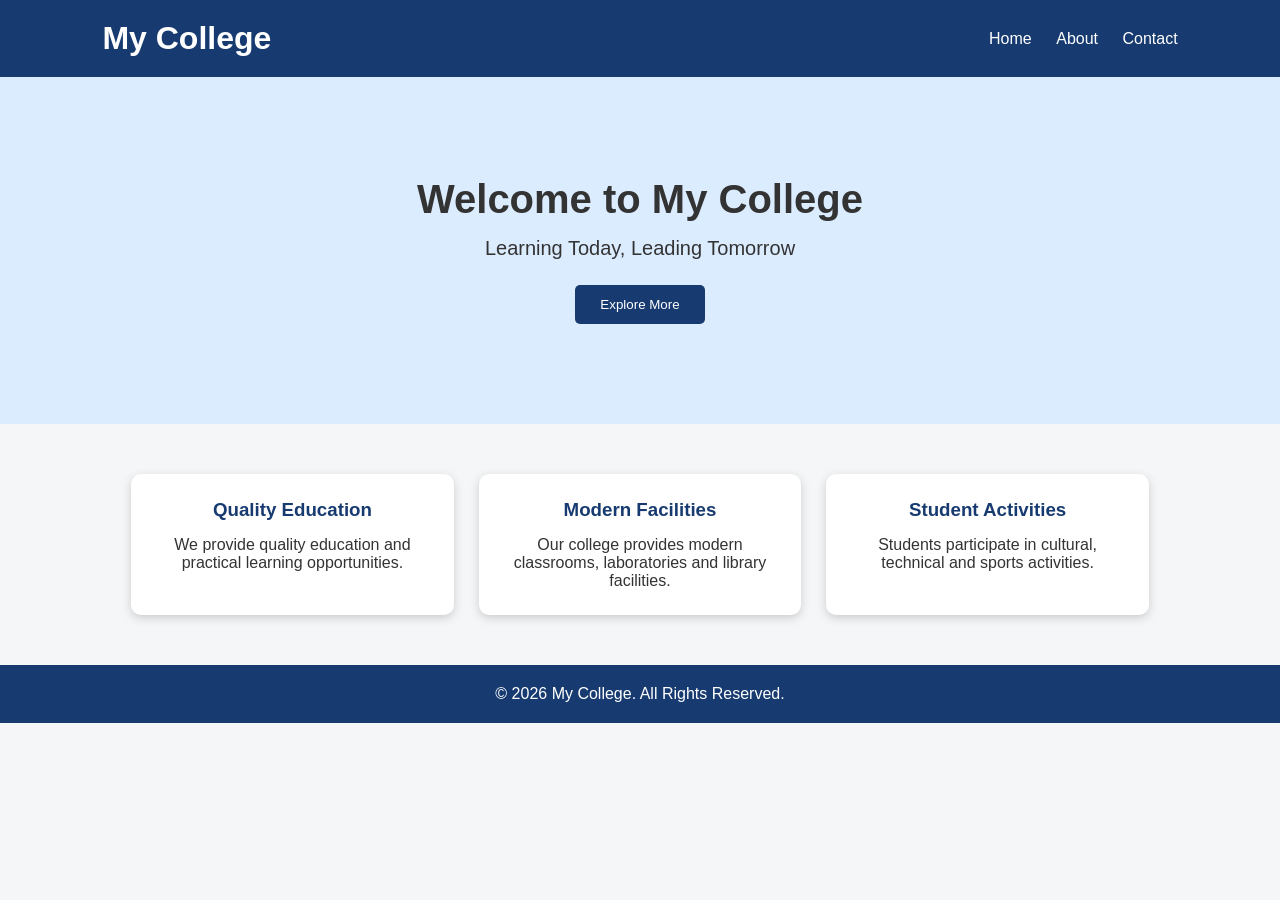
<file: index.html>
<!DOCTYPE html>
<html>
<head>
    <title>My College</title>
    <meta name="viewport" content="width=device-width, initial-scale=1.0">
    <link rel="stylesheet" href="style.css">
</head>

<body>

<header>
    <h1>My College</h1>

    <nav>
        <a href="index.html">Home</a>
        <a href="about.html">About</a>
        <a href="contact.html">Contact</a>
    </nav>
</header>

<section class="hero">
    <h2>Welcome to My College</h2>
    <p>Learning Today, Leading Tomorrow</p>
    <button>Explore More</button>
</section>

<section class="cards">

    <div class="card">
        <h3>Quality Education</h3>
        <p>We provide quality education and practical learning opportunities.</p>
    </div>

    <div class="card">
        <h3>Modern Facilities</h3>
        <p>Our college provides modern classrooms, laboratories and library facilities.</p>
    </div>

    <div class="card">
        <h3>Student Activities</h3>
        <p>Students participate in cultural, technical and sports activities.</p>
    </div>

</section>

<footer>
    <p>© 2026 My College. All Rights Reserved.</p>
</footer>

</body>
</html>
</file>
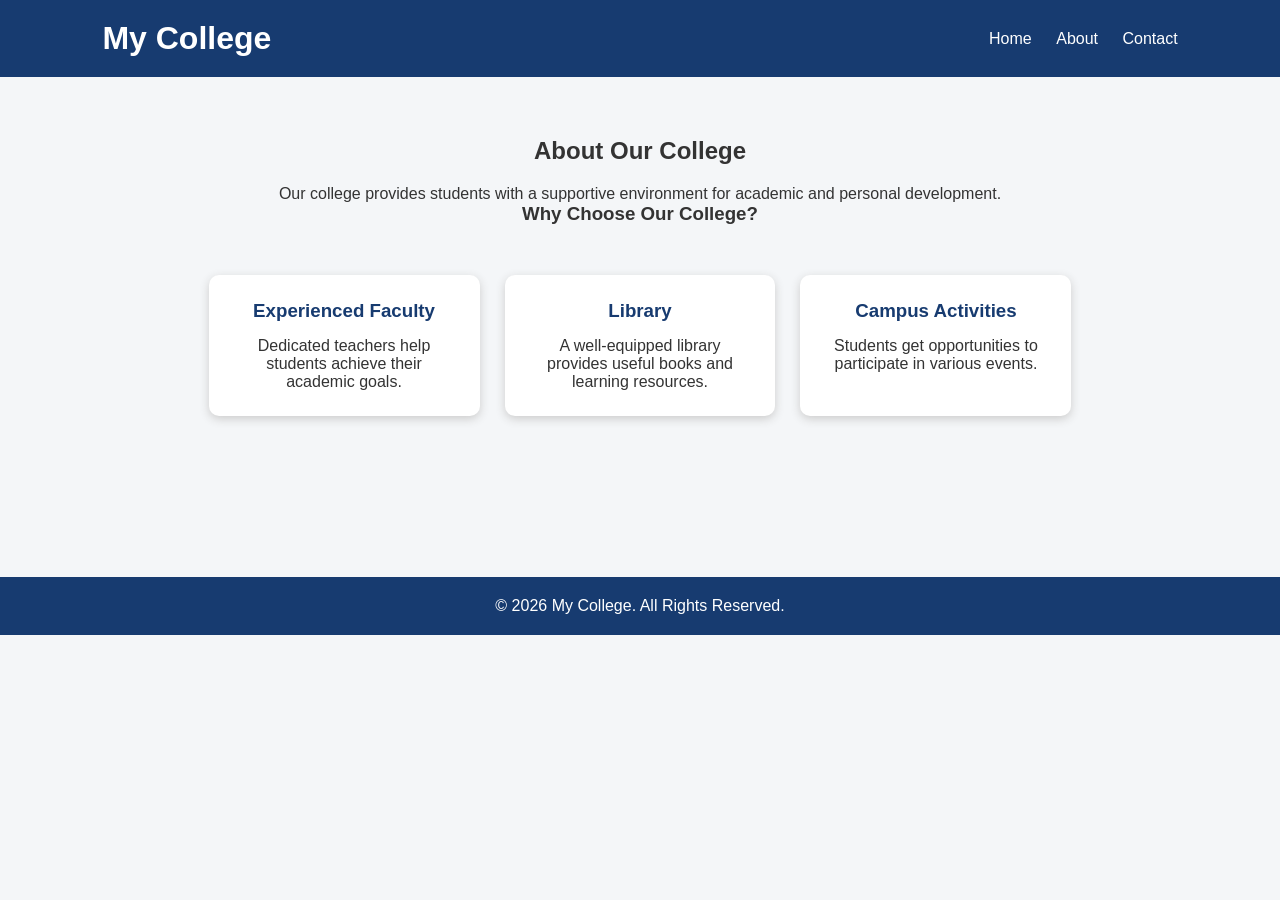
<file: about.html>
<!DOCTYPE html>
<html>
<head>
    <title>About My College</title>
    <meta name="viewport" content="width=device-width, initial-scale=1.0">
    <link rel="stylesheet" href="style.css">
</head>

<body>

<header>
    <h1>My College</h1>

    <nav>
        <a href="index.html">Home</a>
        <a href="about.html">About</a>
        <a href="contact.html">Contact</a>
    </nav>
</header>

<section class="content">
    <h2>About Our College</h2>

    <p>
        Our college provides students with a supportive environment
        for academic and personal development.
    </p>

    <h3>Why Choose Our College?</h3>

    <div class="cards">
        <div class="card">
            <h3>Experienced Faculty</h3>
            <p>Dedicated teachers help students achieve their academic goals.</p>
        </div>

        <div class="card">
            <h3>Library</h3>
            <p>A well-equipped library provides useful books and learning resources.</p>
        </div>

        <div class="card">
            <h3>Campus Activities</h3>
            <p>Students get opportunities to participate in various events.</p>
        </div>
    </div>
</section>

<footer>
    <p>© 2026 My College. All Rights Reserved.</p>
</footer>

</body>
</html>
</file>
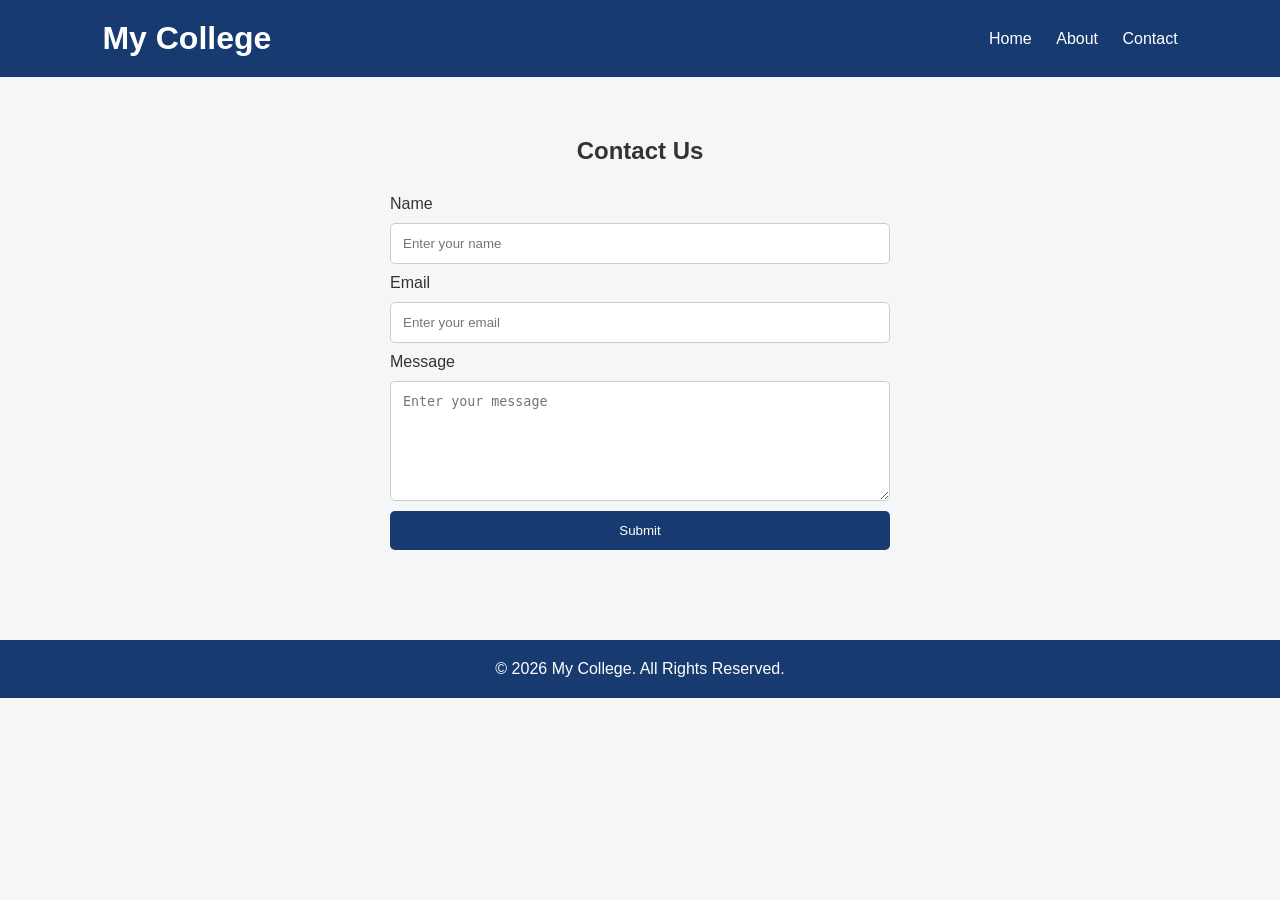
<file: contact.html>
<!DOCTYPE html>
<html>
<head>
    <title>Contact My College</title>
    <meta name="viewport" content="width=device-width, initial-scale=1.0">
    <link rel="stylesheet" href="style.css">
</head>

<body>

<header>
    <h1>My College</h1>

    <nav>
        <a href="index.html">Home</a>
        <a href="about.html">About</a>
        <a href="contact.html">Contact</a>
    </nav>
</header>

<section class="content">
    <h2>Contact Us</h2>

    <form>
        <label>Name</label>
        <input type="text" placeholder="Enter your name">

        <label>Email</label>
        <input type="email" placeholder="Enter your email">

        <label>Message</label>
        <textarea placeholder="Enter your message"></textarea>

        <button type="submit">Submit</button>
    </form>
</section>

<footer>
    <p>© 2026 My College. All Rights Reserved.</p>
</footer>

</body>
</html>
</file>
<file: style.css>
* {
    box-sizing: border-box;
    margin: 0;
    padding: 0;
}

body {
    font-family: Arial, sans-serif;
    background-color: #f4f6f8;
    color: #333;
}

header {
    background-color: #173b70;
    color: white;
    padding: 20px 8%;
    display: flex;
    justify-content: space-between;
    align-items: center;
}

nav a {
    color: white;
    text-decoration: none;
    margin-left: 20px;
}

nav a:hover {
    text-decoration: underline;
}

.hero {
    text-align: center;
    padding: 100px 20px;
    background-color: #dcecff;
}

.hero h2 {
    font-size: 40px;
    margin-bottom: 15px;
}

.hero p {
    font-size: 20px;
    margin-bottom: 25px;
}

button {
    background-color: #173b70;
    color: white;
    border: none;
    padding: 12px 25px;
    border-radius: 5px;
    cursor: pointer;
}

button:hover {
    background-color: #28599b;
}

.cards {
    display: flex;
    gap: 25px;
    padding: 50px 8%;
    justify-content: center;
}

.card {
    background-color: white;
    padding: 25px;
    width: 30%;
    border-radius: 10px;
    text-align: center;
    box-shadow: 0 3px 10px #ccc;
}

.card h3 {
    margin-bottom: 15px;
    color: #173b70;
}

.content {
    padding: 60px 8%;
    text-align: center;
    min-height: 500px;
}

.content h2 {
    margin-bottom: 20px;
}

form {
    max-width: 500px;
    margin: 30px auto;
    display: flex;
    flex-direction: column;
    gap: 10px;
    text-align: left;
}

input,
textarea {
    padding: 12px;
    border: 1px solid #ccc;
    border-radius: 5px;
}

textarea {
    height: 120px;
}

footer {
    background-color: #173b70;
    color: white;
    text-align: center;
    padding: 20px;
}

/* Responsive Design */

@media (max-width: 768px) {

    header {
        flex-direction: column;
        gap: 15px;
        text-align: center;
    }

    nav a {
        margin: 0 8px;
    }

    .hero h2 {
        font-size: 30px;
    }

    .cards {
        flex-direction: column;
        align-items: center;
    }

    .card {
        width: 90%;
    }
}

@media (max-width: 480px) {

    header h1 {
        font-size: 25px;
    }

    nav a {
        display: block;
        margin: 8px;
    }

    .hero {
        padding: 70px 15px;
    }

    .hero h2 {
        font-size: 26px;
    }

    .content {
        padding: 40px 15px;
    }

    .card {
        width: 100%;
    }
}
</file>
